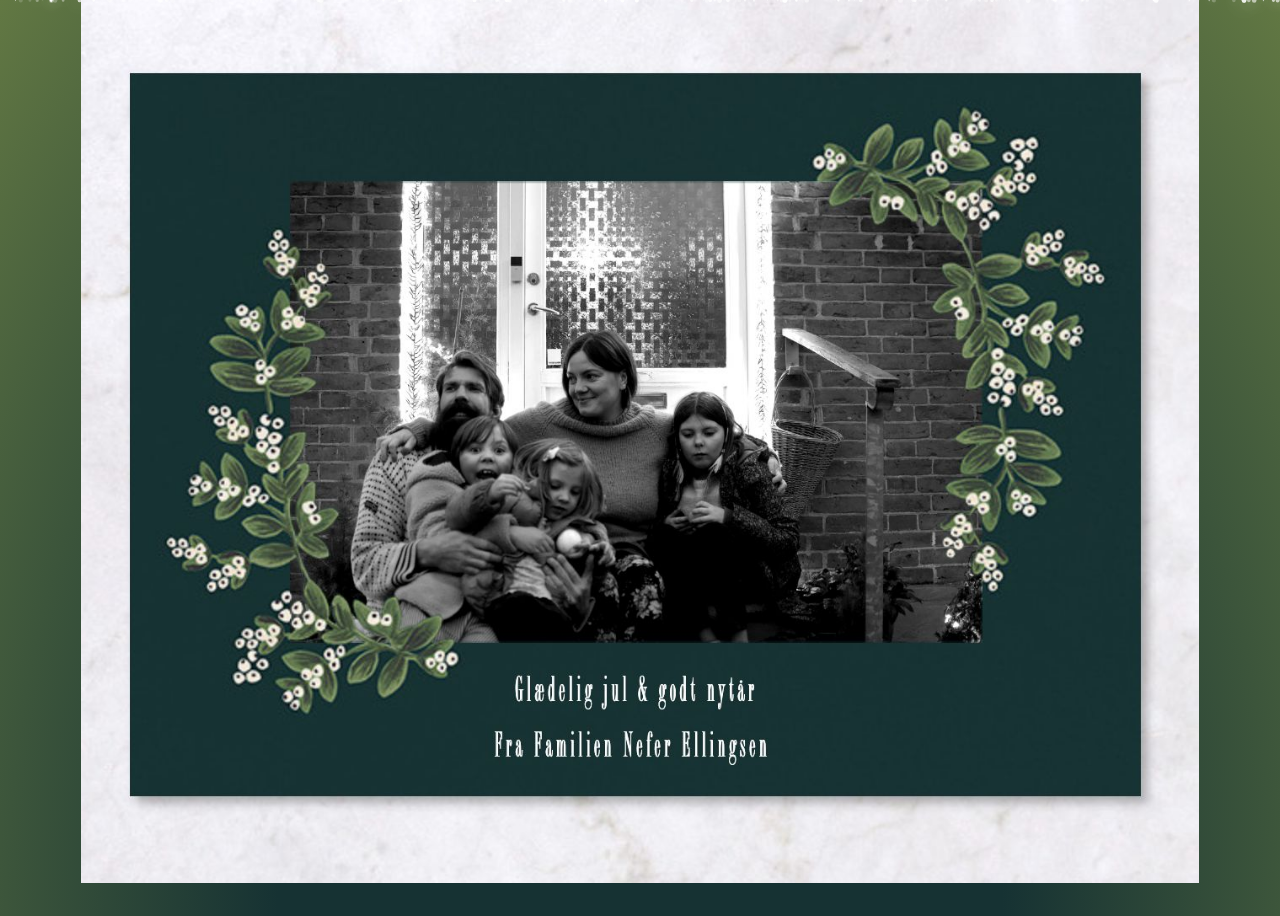
<file: index.html>
<!DOCTYPE html>

<html>
  <head>
    <title>Nefer Ellingsen - 2021</title>
    <link rel="stylesheet" href="./style.css">

  </head>

  <body>
    <div id="snow"></div>
    <div class="container">
      <img alt="God jul og godt nyttår" src="F1CBA841-DA27-46C2-AF53-4A8DD08194D2.jpeg" /><br>
      <p id="personal-message">

      </p>
    </div>
    <script src="./PureSnow.js"></script>
    <script src="./main.js"></script>
  </body>
</html>
</file>
<file: style.css>
body {
  height: 100vh;
  background: radial-gradient(ellipse at bottom, #163233 40%, #627843 100%);
  overflow: hidden;
  color: white;
  font-family: 'Inter';
}

.snowflake {
  position: absolute;
  width: 5px;
  height: 5px;
  background: linear-gradient(white, white); /* Workaround for Chromium's selective color inversion */
  border-radius: 50%;
  filter: drop-shadow(0 0 10px white);
}

.container { display: flex; flex-direction: column; align-items: center; justify-content: center; width: 100%; height: 100%; }

img {max-width:100%; max-height:100%}
</file>
